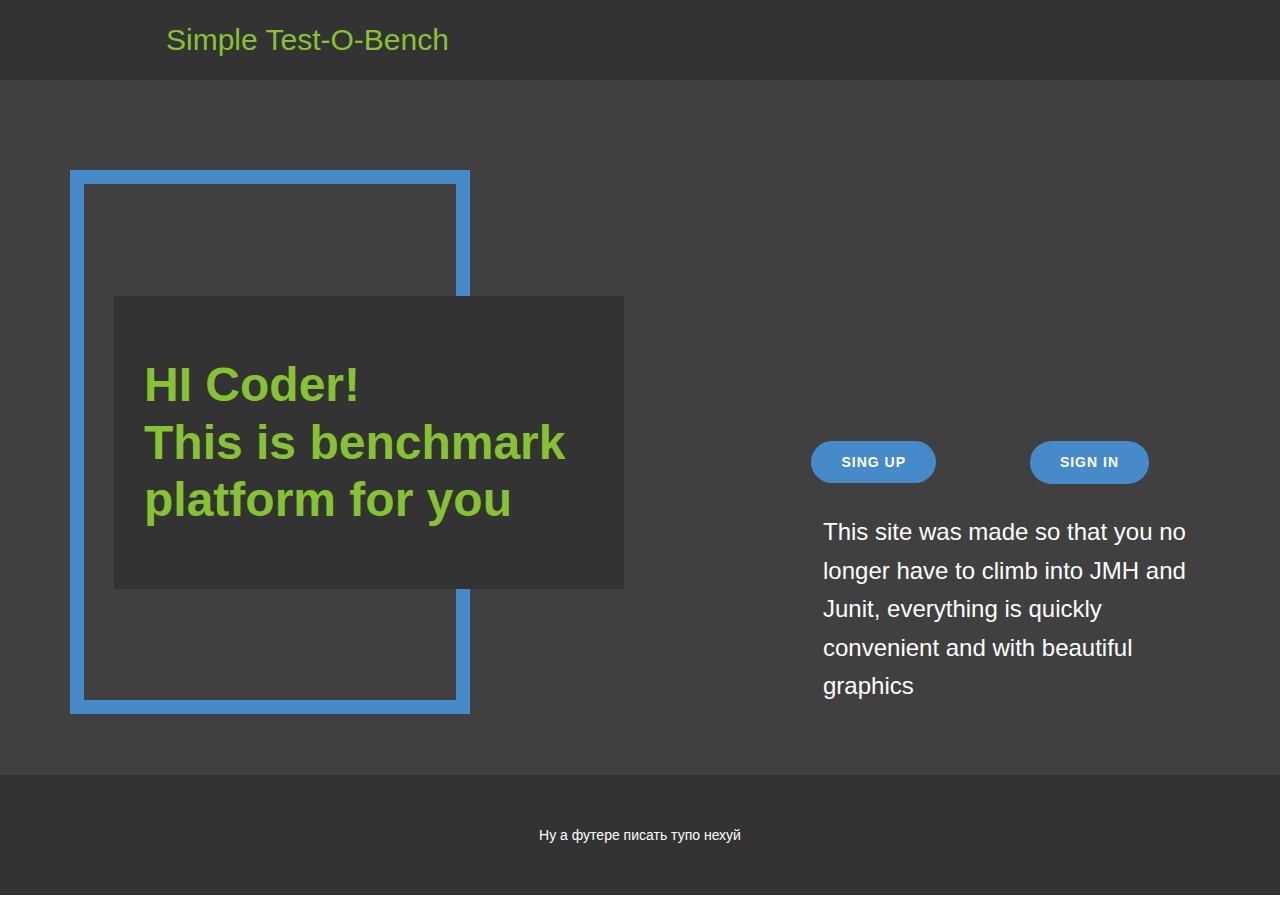
<file: src/main/webapp/views/no/Home.html>
<!DOCTYPE html>
<html style="font-size: 16px;" lang="en"><head>
    <meta name="viewport" content="width=device-width, initial-scale=1.0">
    <meta charset="utf-8">
    <meta name="keywords" content="">
    <meta name="description" content="">
    <title>Home</title>
    <link rel="stylesheet" href="nicepage.css" media="screen">
<link rel="stylesheet" href="Home.css" media="screen">
    
    <script type="application/ld+json">{
		"@context": "http://schema.org",
		"@type": "Organization",
		"name": ""
}</script>
    <meta name="theme-color" content="#478ac9">
    <meta property="og:title" content="Home">
    <meta property="og:type" content="website">
  </head>
  <body class="u-body u-xl-mode" data-lang="en"><header class="u-clearfix u-grey-80 u-header u-header" id="sec-5081"><div class="u-clearfix u-sheet u-valign-middle u-sheet-1">
        <h3 class="u-text u-text-custom-color-1 u-text-default u-text-1">Simple Test-O-Bench<br>
        </h3>
      </div></header>
    <section class="u-align-center u-clearfix u-grey-75 u-section-1" id="carousel_6a60">
      <div class="u-clearfix u-sheet u-sheet-1">
        <button onclick="location.href='/sing-up.jsp'" class="u-btn u-btn-round u-button-style u-hover-palette-1-light-1 u-palette-1-base u-radius-50 u-btn-1">Sing Up<br>
        </button>
        <div class="u-border-14 u-border-palette-1-base u-container-style u-group u-group-1">
          <div class="u-container-layout u-valign-middle u-container-layout-1">
            <div class="u-container-style u-grey-80 u-group u-group-2">
              <div class="u-container-layout u-valign-middle u-container-layout-2">
                <h3 class="u-custom-font u-font-montserrat u-text u-text-custom-color-1 u-text-1">HI Coder!<br>This is benchmark platform for you <br>
                </h3>
              </div>
            </div>
          </div>
        </div>
        <p class="u-align-left u-text u-text-2">This
 site was made so that you no longer have to climb into JMH and Junit, 
everything is quickly convenient and with beautiful graphics </p>
        <a href="sign-in.jsp" class="u-btn u-btn-round u-button-style u-hover-palette-1-light-1 u-palette-1-base u-radius-50 u-btn-2">Sign in<br>
        </a>
      </div>
    </section>
    
    
    <footer class="u-align-center u-clearfix u-footer u-grey-80 u-footer" id="sec-b59b"><div class="u-clearfix u-sheet u-sheet-1">
        <p class="u-small-text u-text u-text-variant u-text-1">Ну а футере писать тупо нехуй<br>
        </p>
      </div></footer>

  
</body></html>
</file>
